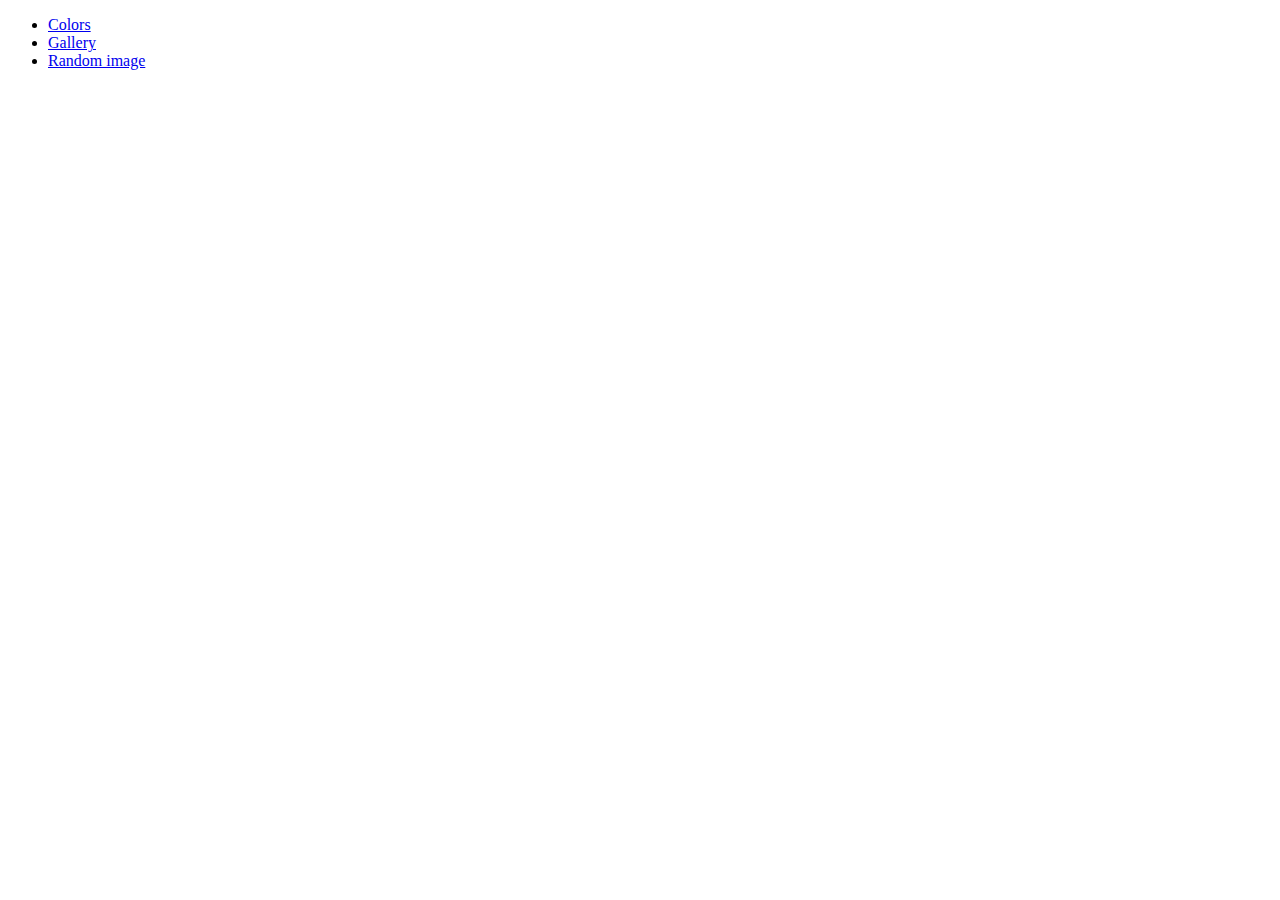
<file: index.html>
<!DOCTYPE html>
<html lang="en">
<head>
    <meta charset="UTF-8">
    <meta name="viewport" content="width=device-width, initial-scale=1.0">
    <title>JS Sandbox</title>
    
</head>
<body>
    <div class="container">
        <ul>
            <li><a href="colors.html">Colors</a></li>
            <li><a href="gallery.html">Gallery</a></li>
            <li><a href="random-image.html">Random image</a></li>
        </ul>
    </div>
    
</body>
</html>
</file>
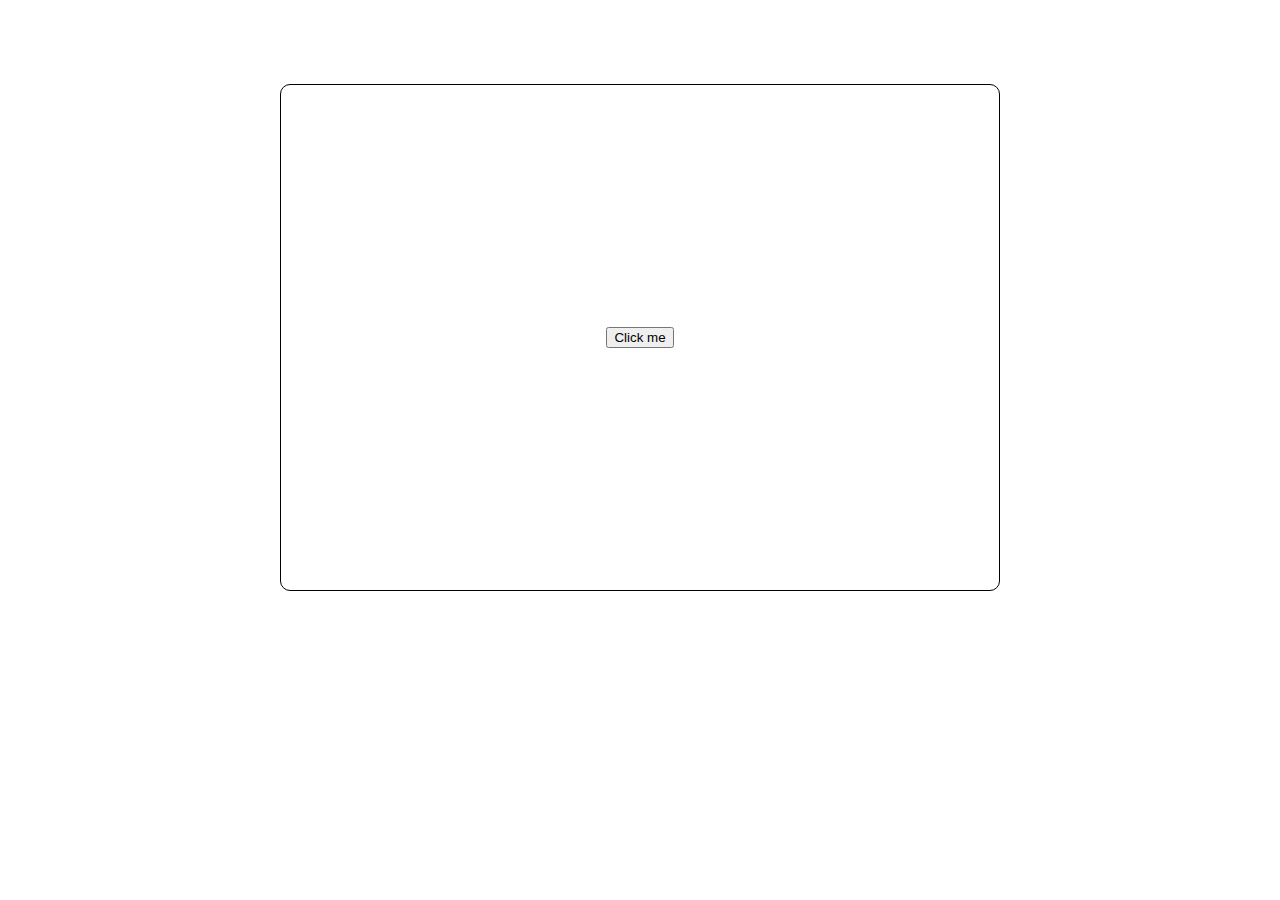
<file: colors.html>
<!DOCTYPE html>
<html lang="en">
<head>
    <meta charset="UTF-8">
    <meta name="viewport" content="width=device-width, initial-scale=1.0">
    <title>Random Colors</title>
    <link rel="stylesheet" href="CSS/colors.css">
</head>
<body>
    <div class="container">
        <div class="box-container">
            <div class="box">
                <button>Click me</button>
            </div>
        </div>
    </div>





    <script src="JS/colors.js"></script>
    
</body>
</html>
</file>
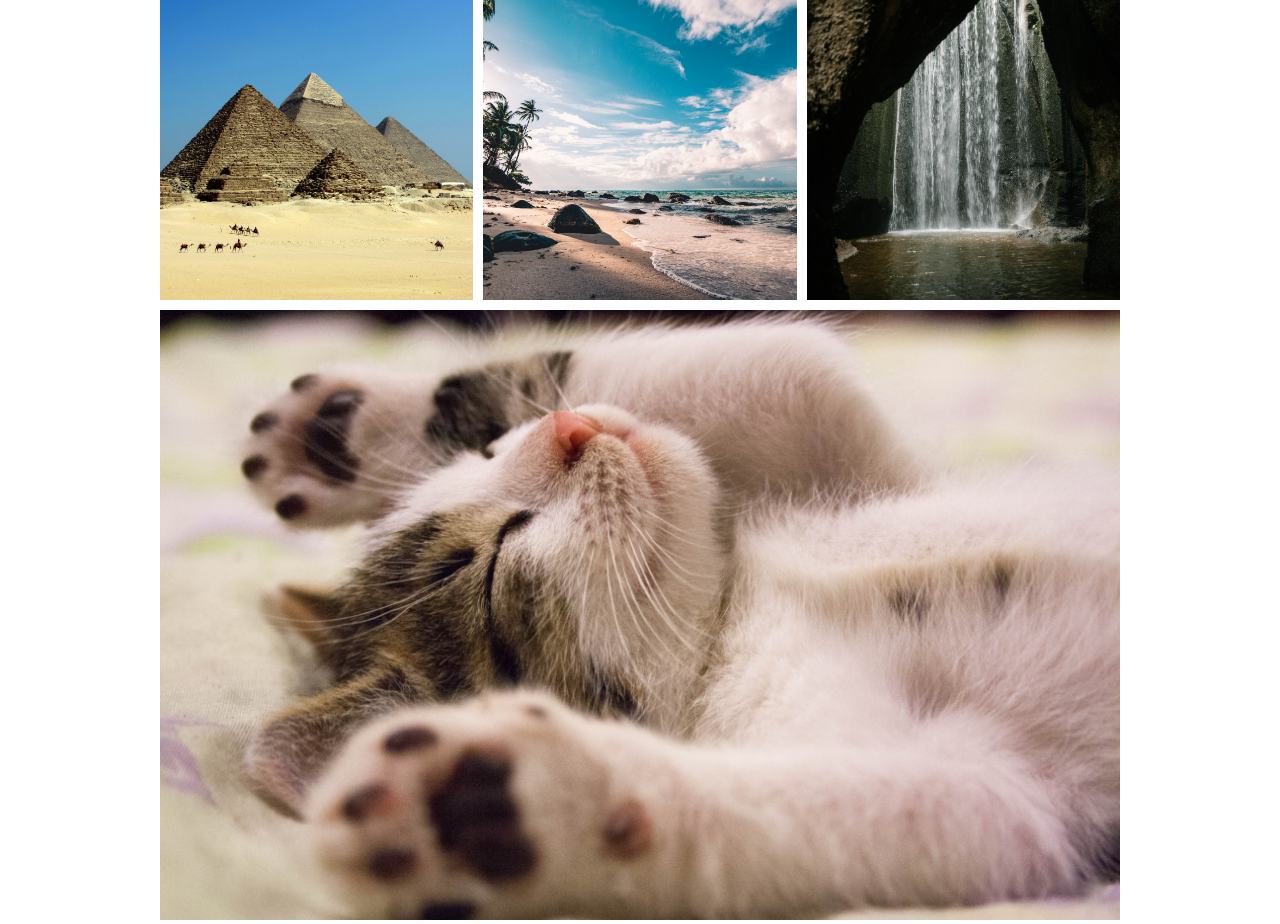
<file: gallery.html>
<!DOCTYPE html>
<html lang="en">
<head>
    <meta charset="UTF-8">
    <meta name="viewport" content="width=device-width, initial-scale=1.0">
    <title>JS Gallery</title>
    <link rel="stylesheet" href="CSS/images.css">
</head>
<body>
    <div class="container">
        <div class="gallery">
            <div class="gallery-image gallery-image1">
                <img src="images/yks.jpg" alt="">
            </div>
            <div class="gallery-image gallery-image2">
                <img src="images/kaks.jpg" alt="">
            </div>
            <div class="gallery-image gallery-image3">
                <img src="images/kolm.jpg" alt="">
            </div>
            <div class="gallery-image gallery-image4">
                <img src="images/neli.jpg" alt="">
            </div>
        </div>
    </div>

    <script src="JS/images.js"></script>
    
</body>
</html>
</file>
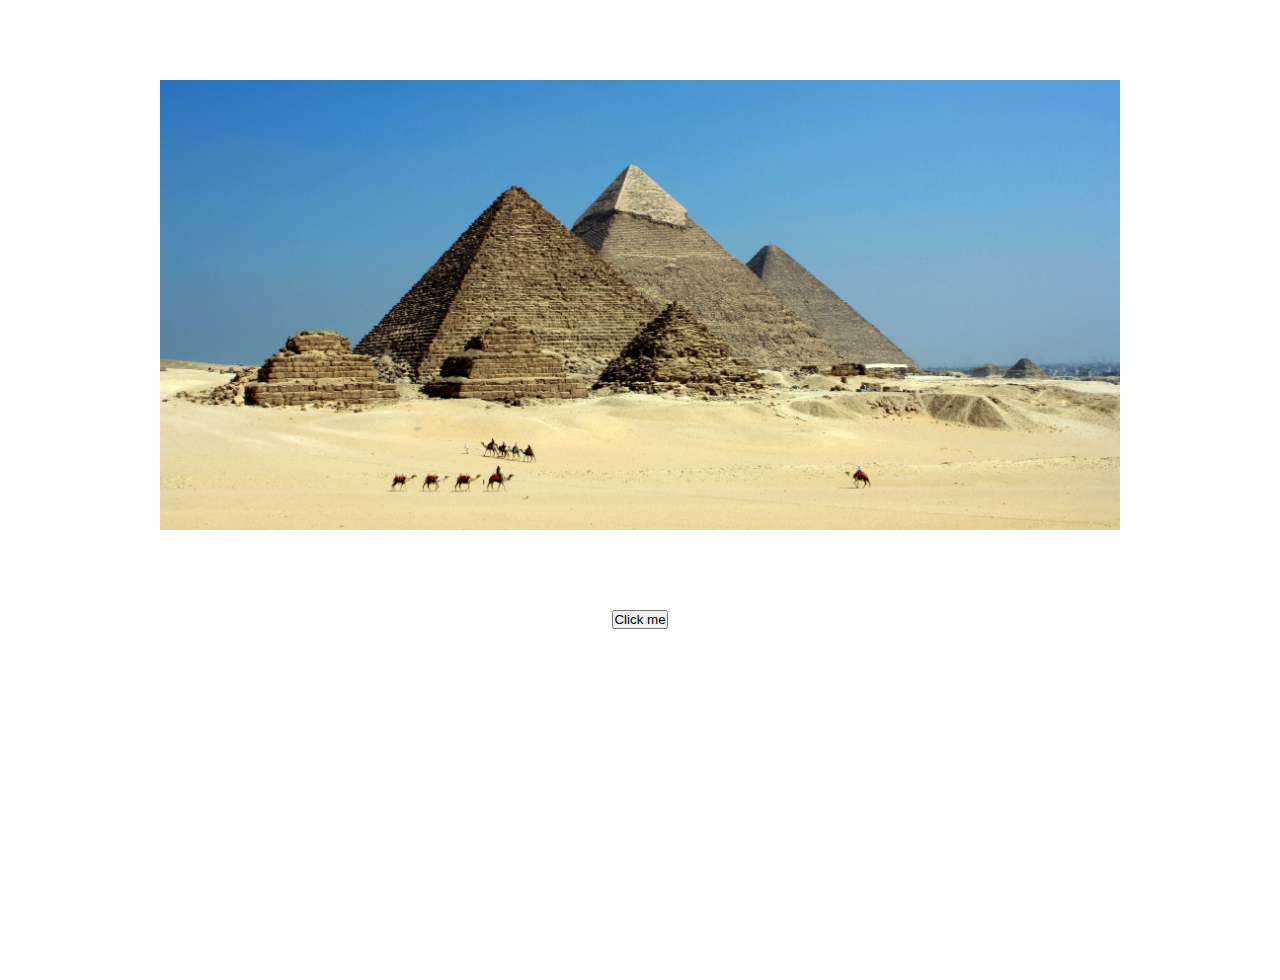
<file: random-image.html>
<!DOCTYPE html>
<html lang="en">
<head>
    <meta charset="UTF-8">
    <meta name="viewport" content="width=device-width, initial-scale=1.0">
    <title>Random Image</title>
    <link rel="stylesheet" href="CSS/randomImage.css">
</head>
<body>
    <div class="container">
        <div class="image-container">
            <img src="images/yks.jpg" alt="">
        </div>
        <button>Click me</button>
    </div>

    
    <script src="JS/randomImage.js"></script>
</body>
</html>
</file>
<file: CSS/colors.css>
* {
    box-sizing: border-box;
    margin: 0;
    padding: auto;

}
.box-container {
    align-items: center;
    display: flex;
    justify-content: center;
    height: 75vh;
    margin: auto;
    width: 75%;

}
.box {
    align-items: center;
    display: flex;
    justify-content: center;
    border: 1px solid black;
    border-radius: 10px;
    height: 75%;
    margin: 0 auto;
    width: 75%;
}
</file>
<file: CSS/images.css>
* {
    box-sizing: border-box;
    margin: 0;
    padding: 0;

}
.gallery {
    display: grid;
    height: 95%;
    gap: 10px;
    grid-template-columns: repeat(3, 1fr);
    grid-template-rows: repeat(3, 300px);
    margin: 0 auto;
    width: 75%;
}
.gallery-image img {
    height: 100%;
    object-fit: cover;
    width: 100%;
}
.gallery-image4 {
    grid-column: 1/4;
    grid-row: 2/4;
}
</file>
<file: CSS/randomImage.css>
* {
    box-sizing: border-box;
    margin: 0;
    padding: 0;
}
 .container {
    height: 100vh;
    text-align: center;
 }
 .image-container {
    height: 50%;
    margin: 5rem auto;
    width: 75%;
 }
img {
    object-fit: cover;
    height: 100%;
    width: 100%
}
</file>
